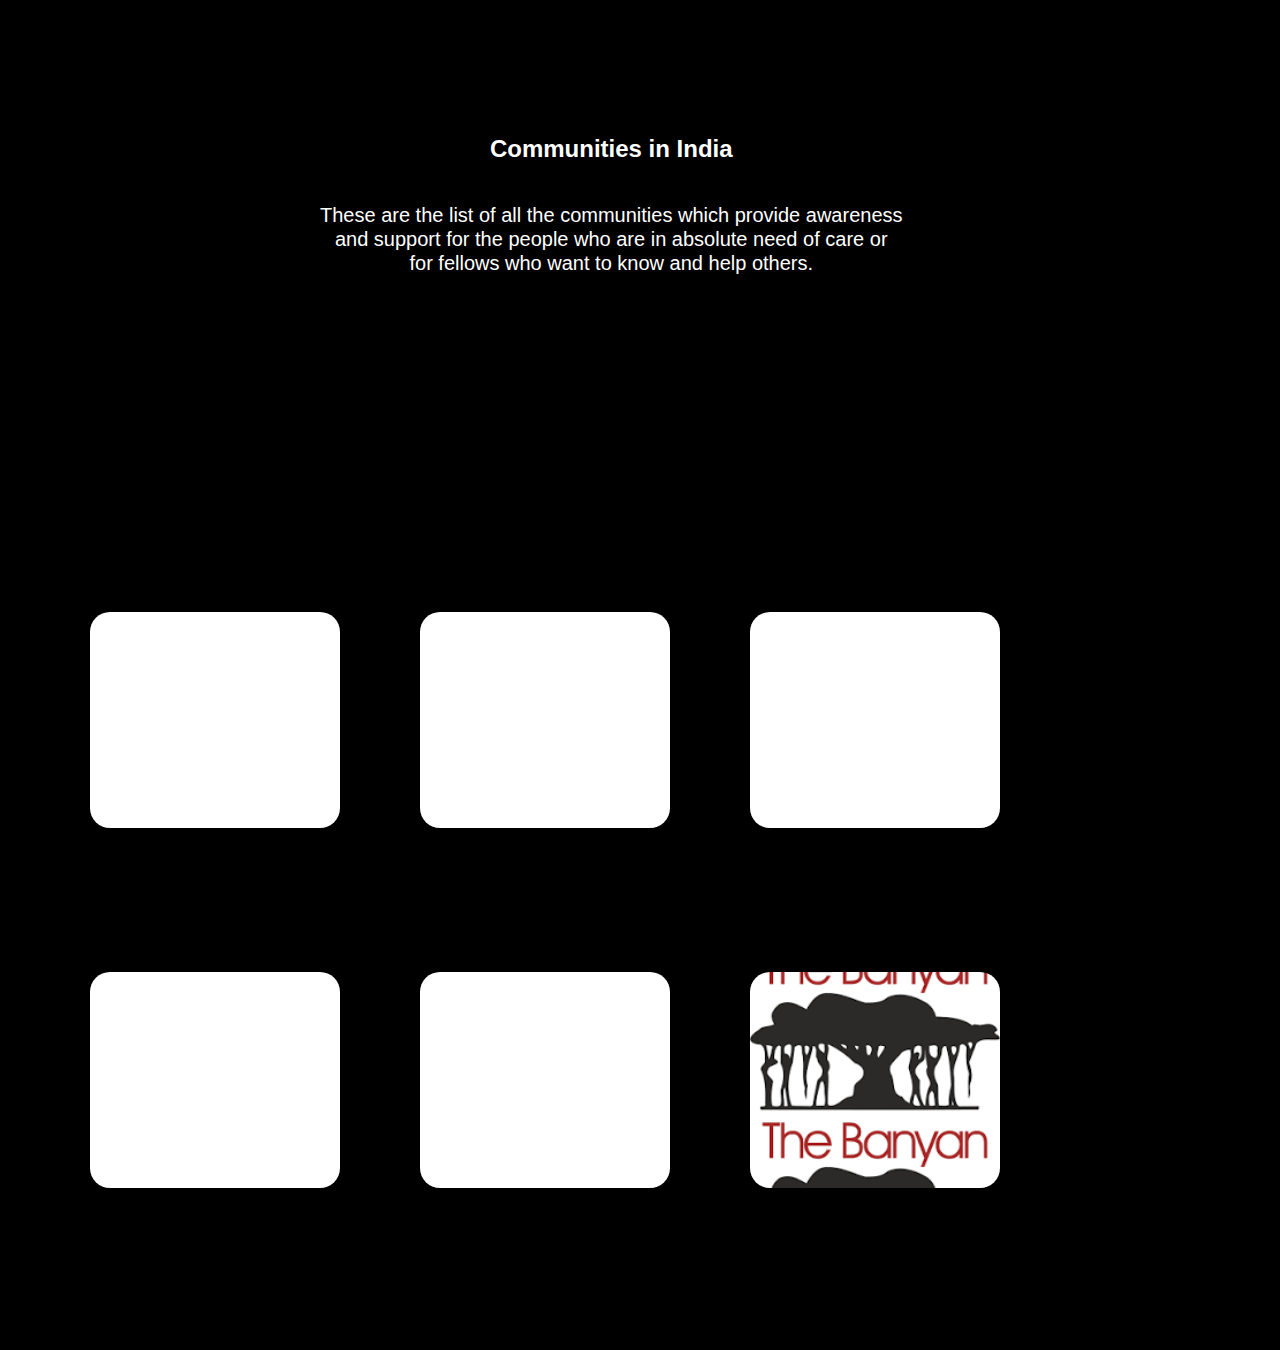
<file: communities.html>
<!DOCTYPE html>
<html lang="en">
<head>
    <meta charset="UTF-8">
    <meta name="viewport" content="width=device-width, initial-scale=1.0">
    <title>Communities</title>
    <link rel="stylesheet" href="communities.css">
</head>
<body>
   <div id="main">
        <div id="communities">
            <div class="about">
                <h2>Communities in India</h2>
                <p>These are the list of all the communities which provide awareness <br>
                   and support for the people who are in absolute need of care or <br>
                   for fellows who want to know and help others.</p>
            </div>

            <div id="cards-container-up">
                <div class="card" id="card1">
                   
                    <div class="overlay">
                        <h4><a href="https://www.snehi.org.in">Know more</a></h4>
                        
                    </div>
                </div>
                    
                <div class="card" id="card2">
                    
                    <div class="overlay">
                        <h4><a href="https://www.thelivelovelaughfoundation.org/">Know more</a></h4>
                        
                    </div>
                </div>
    
                <div class="card" id="card3">
                    
                    <div class="overlay">
                        <h4><a href="https://www.vandrevalafoundation.com/">Know more</a></h4>
                        
                    </div>
                </div>

               
            </div>

            <div id="cards-container-down">
                <div class="card" id="card4">
                   
                    <div class="overlay">
                        <h4><a href="https://sangath.in/">Know more</a></h4>
                        
                    </div>
                </div>
                    
                <div class="card" id="card5">
                    
                    <div class="overlay">
                        <h4><a href="https://schizophrenia.org.in/">Know more</a></h4>
                        
                    </div>
                </div>
    
                <div class="card" id="card6">
                    
                    <div class="overlay">
                        <h4><a href="https://thebanyan.org/">Know more</a></h4>
                        
                    </div>
                </div>
            </div>
        </div>
   </div>
</body>
</html>
</file>
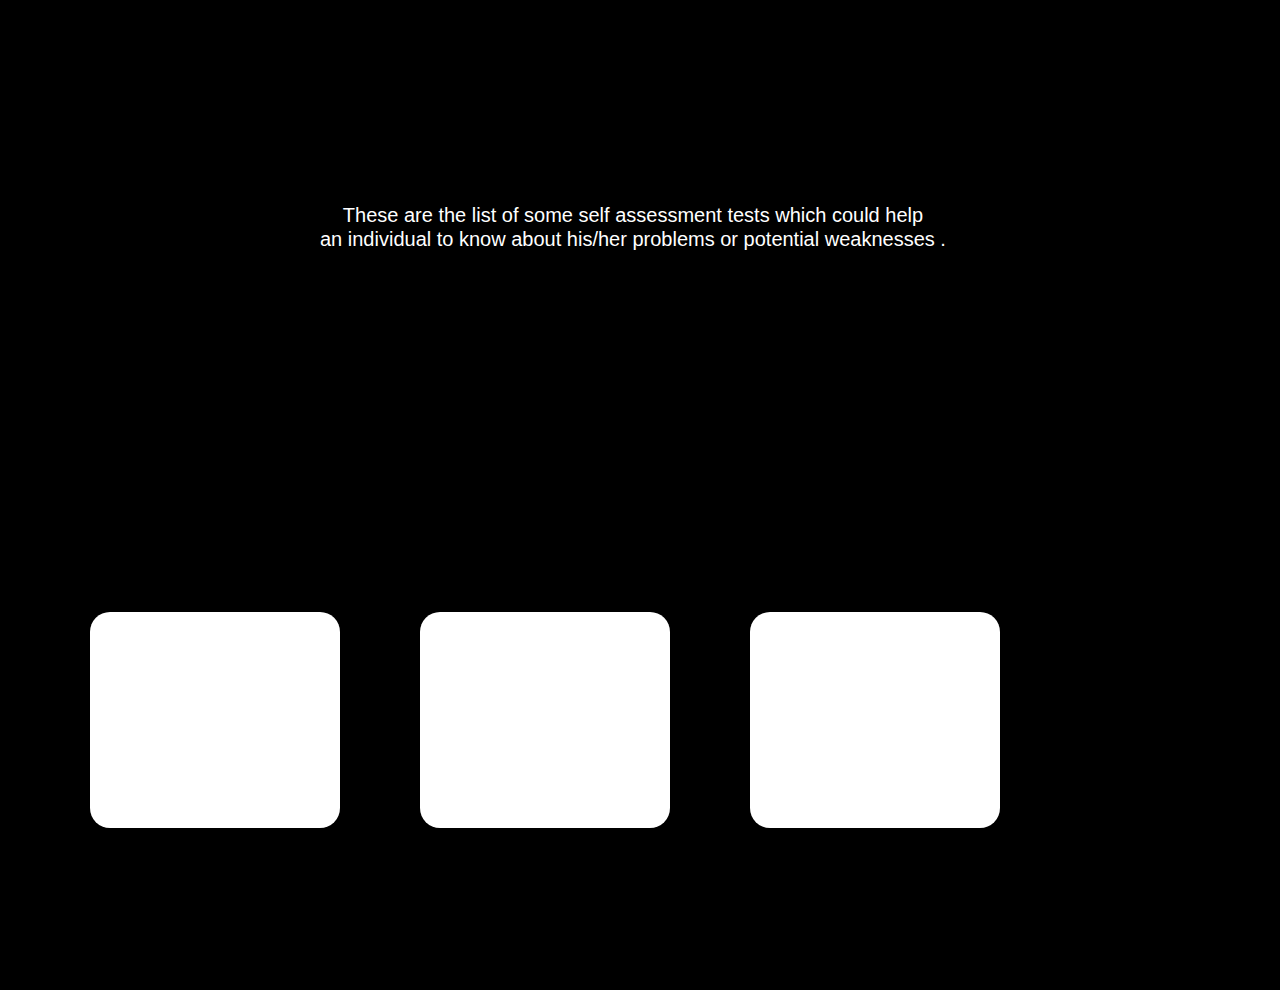
<file: self_assessment.html>
<!DOCTYPE html>
<html lang="en">
<head>
    <meta charset="UTF-8">
    <meta name="viewport" content="width=device-width, initial-scale=1.0">
    <title>Self Assessment</title>
    <link rel="stylesheet" href="self-assessment.css">
</head>
<body>
    <div id="main">
        <div id="self-assessment">
            <div class="about">
                <h2>Self Assessment Tests</h2>
                <p>These are the list of some self assessment tests which could help<br>
                   an individual to know about his/her problems or potential weaknesses .</p>
            </div>

            <div id="cards-container-up">
                <div class="card" id="card1">
                   
                    <div class="overlay1">
                        <h4><a href="https://embrace-autism.com/asrs-v1-1/#test">Adult ADHD Self-Report Scale</a></h4>
                        
                    </div>
                </div>
                    
                <div class="card" id="card2">
                    
                    <div class="overlay2">
                        <h4><a href="https://www.icliniq.com/tool/dass-depression-anxiety-stress-scale-21">Depression-Anxiety-Stress Scale</a></h4>
                        
                    </div>
                </div>
    
                <div class="card" id="card3">
                    
                    <div class="overlay3">
                        <h4><a href="https://patient.info/doctor/generalised-anxiety-disorder-assessment-gad-7">Generalised anxiety disorder</a></h4>
                        
                    </div>
                </div>

               
            </div>
        </div>
    </div>
</body>
</html>
</file>
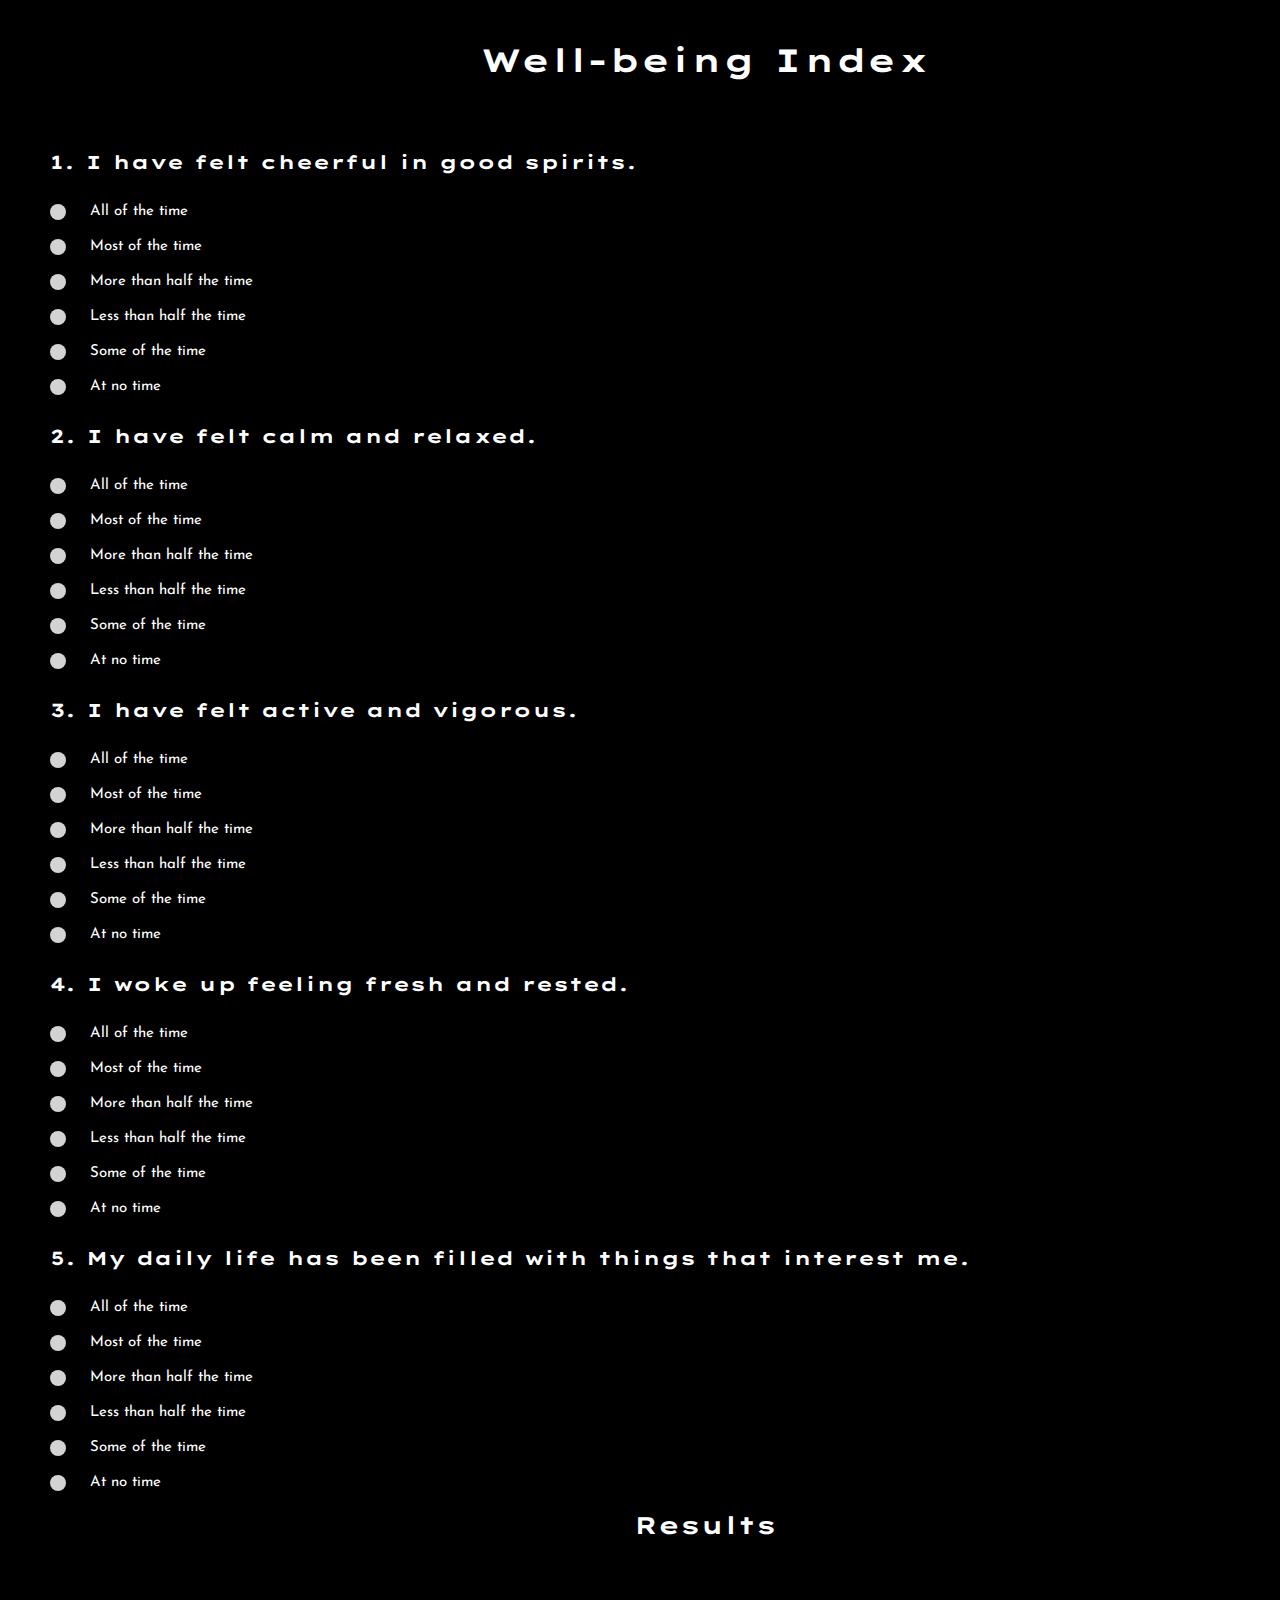
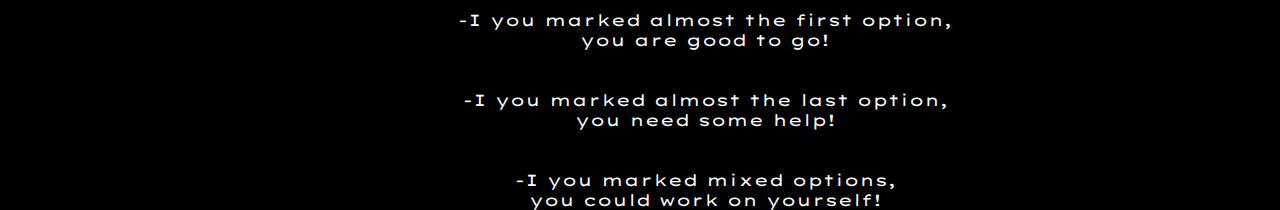
<file: well-being-index.html>
<!DOCTYPE html>
<html lang="en">
<head>
    <meta charset="UTF-8">
    <meta name="viewport" content="width=device-width, initial-scale=1.0">
    <title>Well-being Index</title>

    <link rel="stylesheet" href="wellbeing.css">
</head>
<body>
    <div id="index">
        <div class="form">
            <h1>Well-being Index</h1>

            <h3>1. I have felt cheerful in good spirits.</h3>
            <label class="options">All of the time                  
                <input type="radio" name="radio">  
                <span class="check"></span>  
            </label>
            <label class="options">Most of the time                  
                <input type="radio" name="radio">  
                <span class="check"></span>  
            </label>
            <label class="options">More than half the time                  
                <input type="radio" name="radio">  
                <span class="check"></span>  
            </label>
            <label class="options">Less than half the time                  
                <input type="radio" name="radio">  
                <span class="check"></span>  
            </label>
            <label class="options">Some of the time                  
                <input type="radio" name="radio">  
                <span class="check"></span>  
            </label>
            <label class="options">At no time                  
                <input type="radio" name="radio">  
                <span class="check"></span>  
            </label>
          
            <h3>2. I have felt calm and relaxed.</h3>
            <label class="options">All of the time                  
                <input type="radio" name="radio">  
                <span class="check"></span>  
            </label>
            <label class="options">Most of the time                  
                <input type="radio" name="radio">  
                <span class="check"></span>  
            </label>
            <label class="options">More than half the time                  
                <input type="radio" name="radio">  
                <span class="check"></span>  
            </label>
            <label class="options">Less than half the time                  
                <input type="radio" name="radio">  
                <span class="check"></span>  
            </label>
            <label class="options">Some of the time                  
                <input type="radio" name="radio">  
                <span class="check"></span>  
            </label>
            <label class="options">At no time                  
                <input type="radio" name="radio">  
                <span class="check"></span>  
            </label>

            <h3>3. I have felt active and vigorous. </h3>
            <label class="options">All of the time                  
                <input type="radio" name="radio">  
                <span class="check"></span>  
            </label>
            <label class="options">Most of the time                  
                <input type="radio" name="radio">  
                <span class="check"></span>  
            </label>
            <label class="options">More than half the time                  
                <input type="radio" name="radio">  
                <span class="check"></span>  
            </label>
            <label class="options">Less than half the time                  
                <input type="radio" name="radio">  
                <span class="check"></span>  
            </label>
            <label class="options">Some of the time                  
                <input type="radio" name="radio">  
                <span class="check"></span>  
            </label>
            <label class="options">At no time                  
                <input type="radio" name="radio">  
                <span class="check"></span>  
            </label>

            <h3>4. I woke up feeling fresh and rested.  </h3>
            <label class="options">All of the time                  
                <input type="radio" name="radio">  
                <span class="check"></span>  
            </label>
            <label class="options">Most of the time                  
                <input type="radio" name="radio">  
                <span class="check"></span>  
            </label>
            <label class="options">More than half the time                  
                <input type="radio" name="radio">  
                <span class="check"></span>  
            </label>
            <label class="options">Less than half the time                  
                <input type="radio" name="radio">  
                <span class="check"></span>  
            </label>
            <label class="options">Some of the time                  
                <input type="radio" name="radio">  
                <span class="check"></span>  
            </label>
            <label class="options">At no time                  
                <input type="radio" name="radio">  
                <span class="check"></span>  
            </label>

            <h3>5. My daily life has been filled with
                things that interest me.   </h3>
            <label class="options">All of the time                  
                <input type="radio" name="radio">  
                <span class="check"></span>  
            </label>
            <label class="options">Most of the time                  
                <input type="radio" name="radio">  
                <span class="check"></span>  
            </label>
            <label class="options">More than half the time                  
                <input type="radio" name="radio">  
                <span class="check"></span>  
            </label>
            <label class="options">Less than half the time                  
                <input type="radio" name="radio">  
                <span class="check"></span>  
            </label>
            <label class="options">Some of the time                  
                <input type="radio" name="radio">  
                <span class="check"></span>  
            </label>
            <label class="options">At no time                  
                <input type="radio" name="radio">  
                <span class="check"></span>  
            </label>

        </div>

        <div class="result">
            <h2>Results</h2>
            <p>-I you marked almost the first option,<br>
                 you are good to go!</p>
            <p>-I you marked almost the last option,<br>
                you need some help!</p>
            <p>-I you marked mixed options,<br>
                you could work on yourself!</p>
        </div>
    </div>
</body>
</html>
</file>
<file: communities.css>
* {
    margin: 0;
    padding: 0;
    box-sizing: border-box;
    font-family: 'Lexend Zetta', sans-serif;
    
}
html, body {
    height: 100%;
    width: 100%;
    background-color: black;
}


#main {
    position: relative;
    /*background-color: rgba(0,0,0,0.357);*/
}


#communities  {
    height: 100vh;
    width: 100%;
    position: relative;
 }
 #communities .about {
    position: absolute;
    top: 15%;
    left: 25%;
   
 }
 #communities .about h2,h3,p {
    text-align: center;
    color: white;
}

#communities .about p {
    margin-top: 40px;
    font-family: 'Josefin Sans', sans-serif;
    line-height: 24px;
    font-size: 20px;
}


#communities #cards-container-up {
    
    position: absolute;
    top: 50%;
    height: 60vh;
    
    left:7%;
  
    display: flex;
    align-items: center;
    justify-content: center;
    gap: 80px;
}

#communities #cards-container-down {
    
    position: absolute;
    top: 90%;
    height: 60vh;
    
    left:7%;
  
    display: flex;
    align-items: center;
    justify-content: center;
    gap: 80px;
}

#communities .card {
    z-index: 9999;
    height: 40%;
    width: 250px;
    background-color: white;
    border-radius: 20px;
    background-size:contain;
    background-position: center;
    overflow: hidden;
    transition: all ease 0.7s;
}

#communities .card:hover {
    transform: rotate3d(1,1,0,10deg);
}

#communities #card1 {
background-image: url(https://static.wixstatic.com/media/8c739b_aed82ac518c24d61aff08ba716e99107~mv2.jpeg/v1/fill/w_322,h_124,al_c,q_80,usm_0.66_1.00_0.01,enc_auto/WhatsApp%20Image%202020-10-10%20at%203_51_34%20PM%20.jpeg);
}
#communities #card2 {
    background-image: url(https://cdn.thelivelovelaughfoundation.org/the_live_love_laugh/uploads/media/source/BOWUCd-mPcdET-logo-1.png);
}
#communities #card3 {
    background-image: url(https://uploads-ssl.webflow.com/62ab7d5ccc9f587bce83c183/62ab7d7075cb31c2890fa6a6_Logo.png);
}
#communities #card4 {
    background-image: url(https://sangath.in/wp-content/uploads/2020/06/logo.png);
    }
#communities #card5 {
        background-image: url(https://schizophrenia.org.in/wp-content/uploads/2021/12/SAA.png);
    }
#communities #card6 {
        background-image: url([data-uri]);
    }



.overlay {
    height: 100%;
    width:100%;
    background-color: #098cc4;
    padding: 60px 20px;
    opacity: 0;
    transition: all ease 0.7s;
}
.overlay:hover {
    opacity: 1;
}

.overlay h4 {
    font-size: 17px;
    padding-bottom: 10px;
    color: white;
    text-align: center;
    
}
.overlay h4 a {
    text-decoration: none;
    color: white;
}
</file>
<file: self-assessment.css>
* {
    margin: 0;
    padding: 0;
    box-sizing: border-box;
    font-family: 'Lexend Zetta', sans-serif;
    
}
html, body {
    height: 100%;
    width: 100%;
    background-color: black;
}


#main {
    position: relative;
    /*background-color: rgba(0,0,0,0.357);*/
}


#self-assessment  {
    height: 100vh;
    width: 100%;
    position: relative;
 }
 #self-assessment .about {
    position: absolute;
    top: 15%;
    left: 25%;
   
 }
 #communities .about h2,p {
    text-align: center;
    color: white;
}

#self-assessment .about p {
    margin-top: 40px;
    font-family: 'Josefin Sans', sans-serif;
    line-height: 24px;
    font-size: 20px;
}


#self-assessment #cards-container-up {
    
    position: absolute;
    top: 50%;
    height: 60vh;
    
    left:7%;
  
    display: flex;
    align-items: center;
    justify-content: center;
    gap: 80px;
}

#self-assessment #cards-container-down {
    
    position: absolute;
    top: 90%;
    height: 60vh;
    
    left:7%;
  
    display: flex;
    align-items: center;
    justify-content: center;
    gap: 80px;
}

#self-assessment .card {
    z-index: 9999;
    height: 40%;
    width: 250px;
    background-color: white;
    border-radius: 20px;
    background-size:contain;
    background-position: center;
    overflow: hidden;
    transition: all ease 0.7s;
}

#self-assessment .card:hover {
    transform: rotate3d(1,1,0,10deg);
}

#self-assessment #card1 {
background-image: url(https://i.pinimg.com/564x/3e/8c/a8/3e8ca877fea838e7e103990987f7e667.jpg);
}
#self-assessment #card2 {
    background-image: url(https://i.pinimg.com/564x/4a/6e/12/4a6e12c4a54676d40a4dd18c5401e378.jpg);
}
#self-assessment #card3 {
    background-image: url(https://i.pinimg.com/564x/3e/53/b7/3e53b741fbfc43edb95afbbb8730a592.jpg);
}




.overlay1{
    height: 100%;
    width:100%;
    background-color: #C8FD3D;
    padding: 60px 20px;
    opacity: 0;
    transition: all ease 0.7s;
}
.overlay1:hover {
    opacity: 1;
}

.overlay1 h4 {
    font-size: 17px;
    padding-bottom: 10px;
    color: white;
    text-align: center;
    
}
.overlay1 h4 a {
    text-decoration: none;
    color: white;
}


.overlay2{
    height: 100%;
    width:100%;
    background-color: #FF7F50 ;
    padding: 60px 20px;
    opacity: 0;
    transition: all ease 0.7s;
}
.overlay2:hover {
    opacity: 1;
}

.overlay2 h4 {
    font-size: 17px;
    padding-bottom: 10px;
    color: white;
    text-align: center;
    
}
.overlay2 h4 a {
    text-decoration: none;
    color: white;
}


.overlay3{
    height: 100%;
    width:100%;
    background-color: #FFE601;
    padding: 60px 20px;
    opacity: 0;
    transition: all ease 0.7s;
}
.overlay3:hover {
    opacity: 1;
}

.overlay3 h4 {
    font-size: 17px;
    padding-bottom: 10px;
    color: white;
    text-align: center;
    
}
.overlay3 h4 a {
    text-decoration: none;
    color: white;
}
</file>
<file: wellbeing.css>
@import url('https://fonts.googleapis.com/css2?family=Josefin+Sans&display=swap');
@import url('https://fonts.googleapis.com/css2?family=Yeseva+One&display=swap');
@import url('https://fonts.googleapis.com/css2?family=Lexend+Zetta&display=swap');
@import url('https://fonts.googleapis.com/css2?family=Dancing+Script:wght@700&display=swap');


* {
    margin: 0;
    padding: 0;
    box-sizing: border-box;
    font-family: 'Lexend Zetta', sans-serif;
    
}
html, body {
    height: 100%;
    width: 100%;
    background-color: black;
}
#index {
    height: 100%;
    width: 100%;
    padding: 40px 50px;
    
}


h1  {
    text-align: center;
    margin-bottom: 70px;
    margin-left: 130px;
    color: white;
}
h3 {
    margin-top: 30px;
    margin-bottom: 30px;
    color: white;
}

.options {  
    display: block;  
    position: relative;  
    padding-left: 40px;  
    margin-bottom: 20px;  
    cursor: pointer;  
    font-size: 15px;
    font-family: 'Josefin Sans', sans-serif;  
    color: white;
  }  
    
  
  .options input {  
    position: absolute;  
    opacity: 0;  
    cursor: pointer;  
  }  
    
  /* custom radio button */  
  .check {  
    position: absolute;  
    top: 0;  
    left: 0;  
    height: 16px;  
    width: 16px;  
    background-color: lightgray;  
    border-radius: 50%;  
  }  
    
  .options:hover input ~ .check {  
    background-color: gray;  
  }  
    
  .options input:checked ~ .check {  
    background-color: #FFE601;  
  }  
    
  .check:after {  
    content: "";  
    position: absolute;  
    display: none;  
  }  
    
  .options input:checked ~ .check:after {  
    display: block;  
  }  
    
  .options .check:after {  
      top: 4px;  
      left: 4px;  
      width: 8px;  
      height: 8px;  
      border-radius: 50%;  
      background: white;  
  } 

  .result {
    text-align: center;
    margin-bottom: 100px;
    
  }
  .result h2 {
    text-align: center;
    margin-bottom: 70px;
    margin-left: 130px;
    color: white;

  }
  .result p {
    color: white;
    margin-bottom: 40px;
    margin-left: 130px;
  }
</file>
